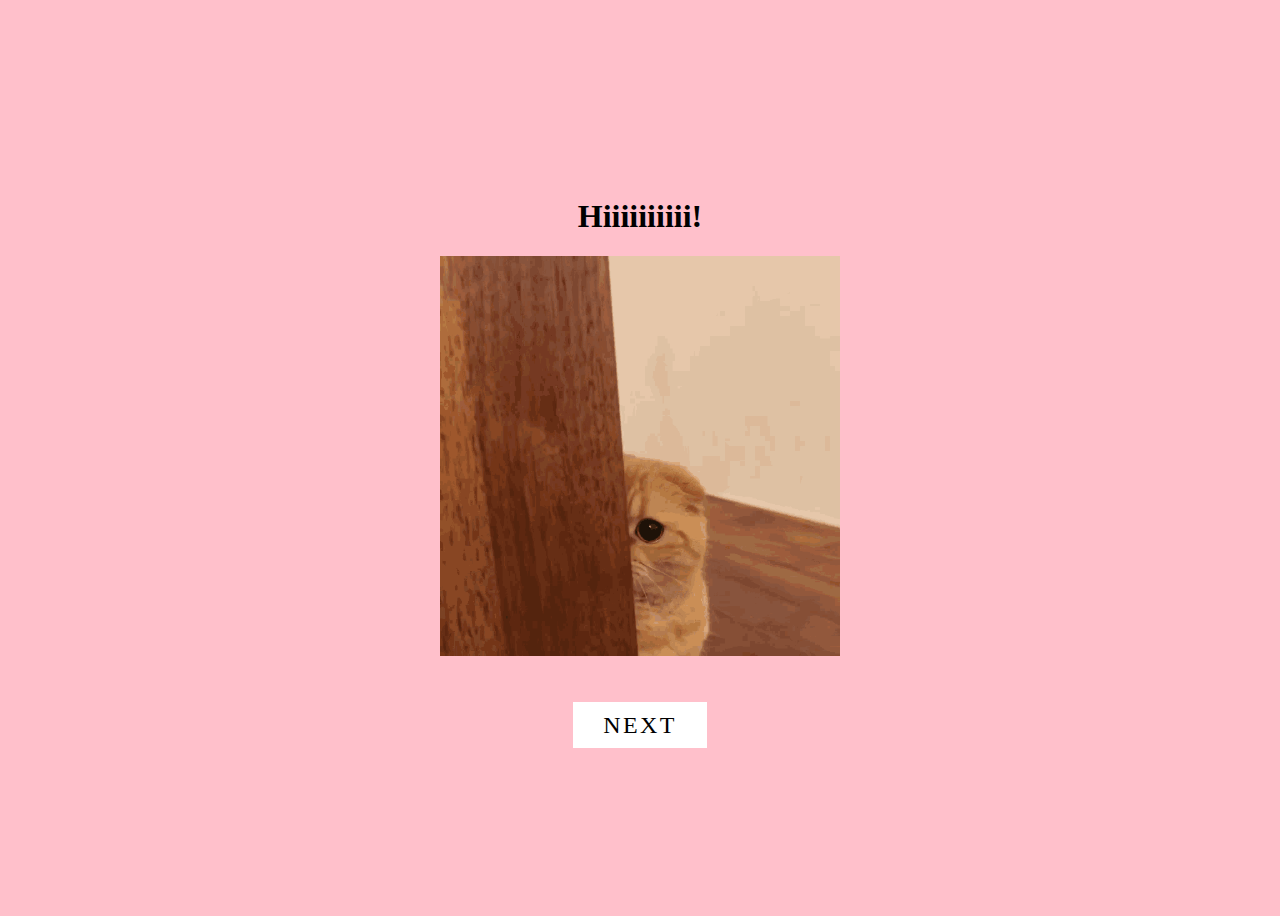
<file: index.html>
<!DOCTYPE html>
<html>
    <head>
        <link href="style.css" rel="stylesheet" type="text/css">
        <title>Hi qt</title>
    </head>
    <body>
        <script src="script.js"></script>
        <div class="body1">
            <center><h1>Hiiiiiiiiii!</h1></center>
            <center>
                <P id="catlurk"><IMG SRC="cat-lurking.gif" ALT="catlurk" WIDTH="400" HEIGHT="400"></P>
            </center>
            <br><br>
            <center><a href="/seniorball2024/page2.html" style="--clr:#ECECEC"><span>Next</span></a></center>
        </div>
    </body>
</html>
</file>
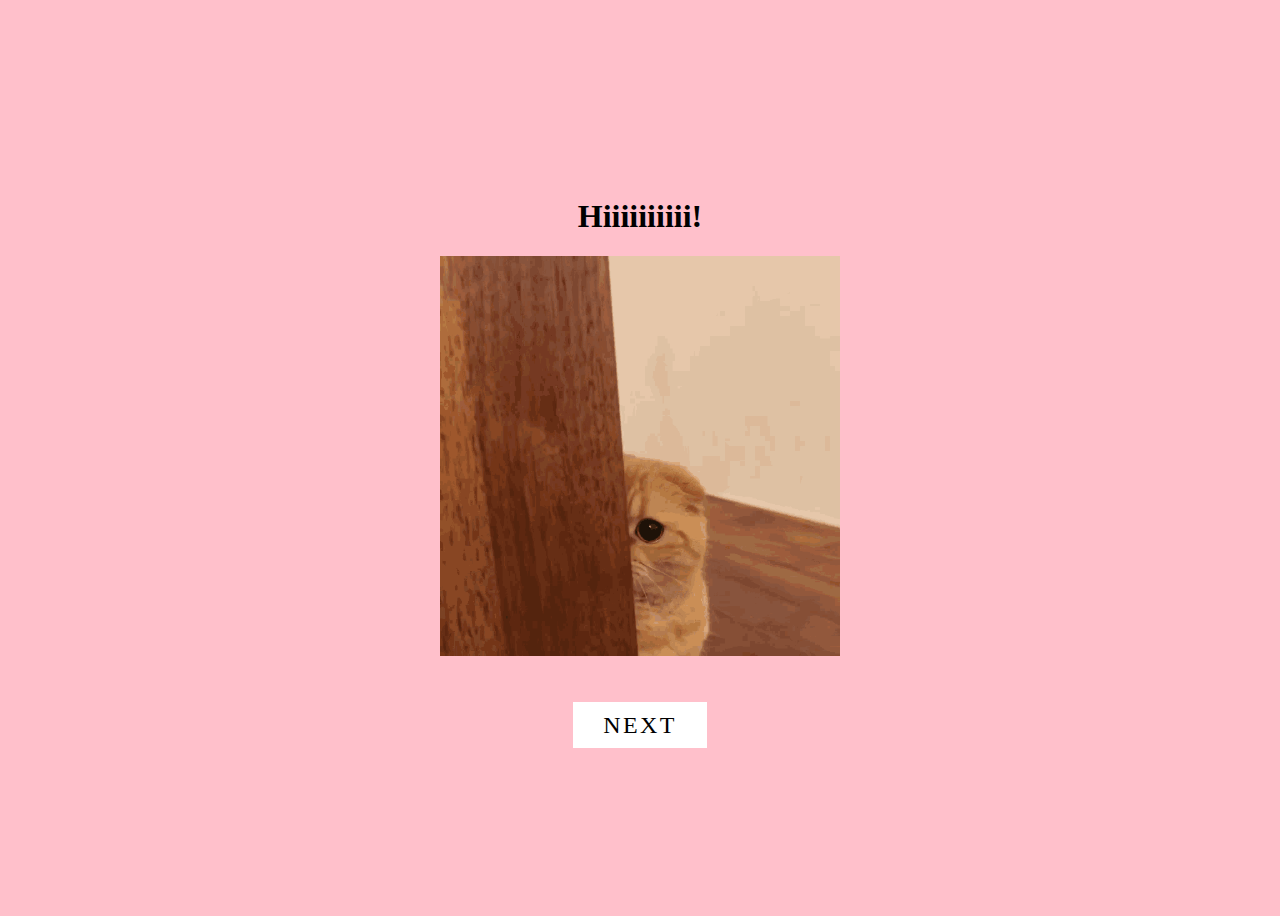
<file: home.html>
<!DOCTYPE html>
<html>
    <head>
        <link href="style.css" rel="stylesheet" type="text/css">
        <title>Hi qt</title>
    </head>
    <body>
        <script src="script.js"></script>
        <div class="body1">
            <center><h1>Hiiiiiiiiii!</h1></center>
            <center>
                <P id="catlurk"><IMG SRC="cat-lurking.gif" ALT="catlurk" WIDTH="400" HEIGHT="400"></P>
            </center>
            <br><br>
            <center><a href="/page2.html" style="--clr:#ECECEC"><span>Next</span></a></center>
        </div>
    </body>
</html>
</file>
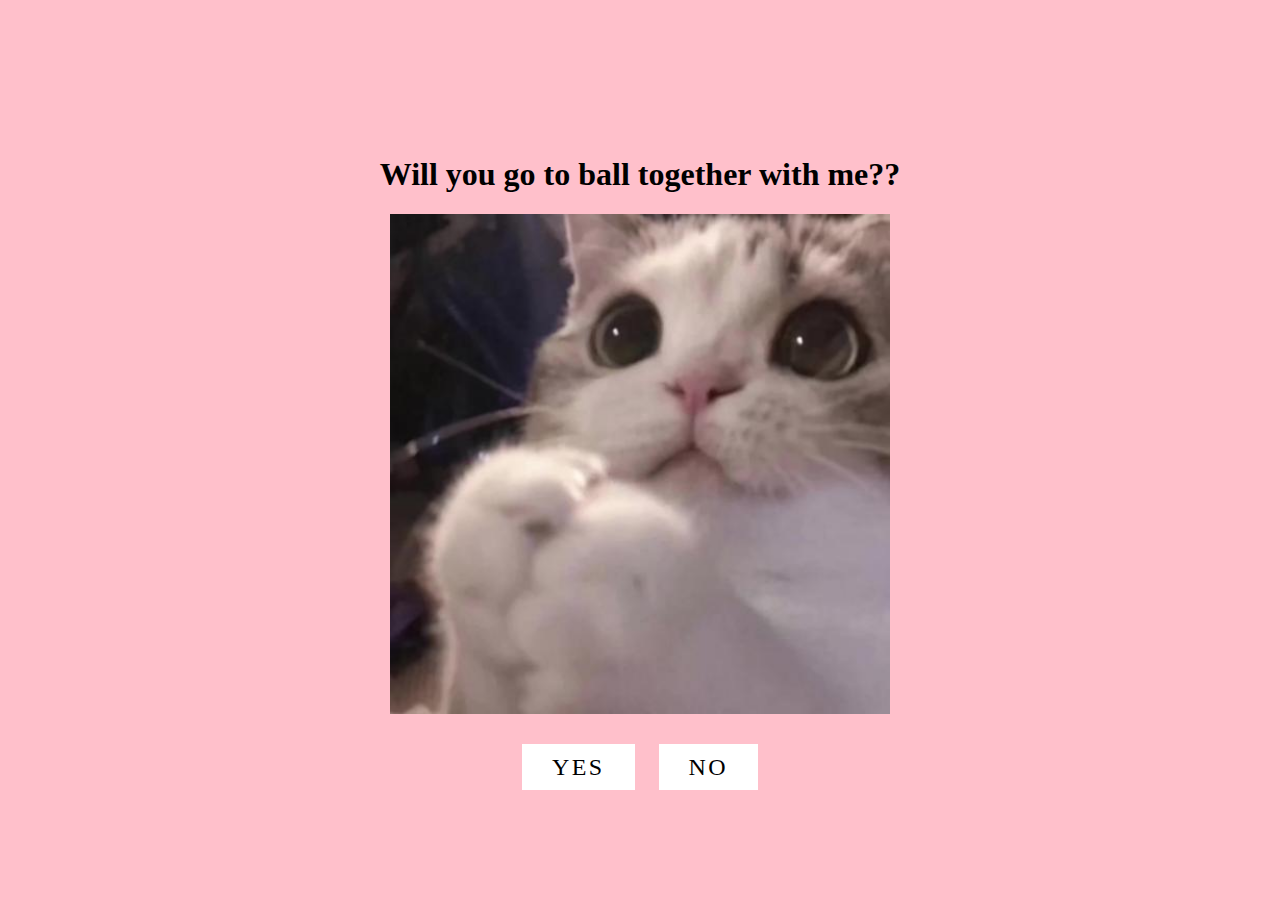
<file: page2.html>
<!DOCTYPE html>
<html>
    <head>
        <link href="style1.css" rel="stylesheet" type="text/css">
        <title>Page 2</title>
    </head>
    <body class="cover">
        <script src="script.js"></script>
        <div class="yesorno";>
            <center><h1>Will you go to ball together with me??</h1></center>
            <center>
                <img id="imagey"><IMG SRC="catpray.jpeg" ALT="yip" WIDTH="500" HEIGHT="500"></img>
            </center>
            <br><br>
            <center>
                <a id="yesbutton" href="/seniorball2024/pageYES.html" style="--clr:#ECECEC"><span>Yes</span></a>
                <b class="filler" href="#"></b>
                <a id="nobutton" href="/seniorball2024/pageNO.html" style="--clr:#ECECEC"><span>No</span></a>
            </center>
        </div>
    </body>
</html>
</file>
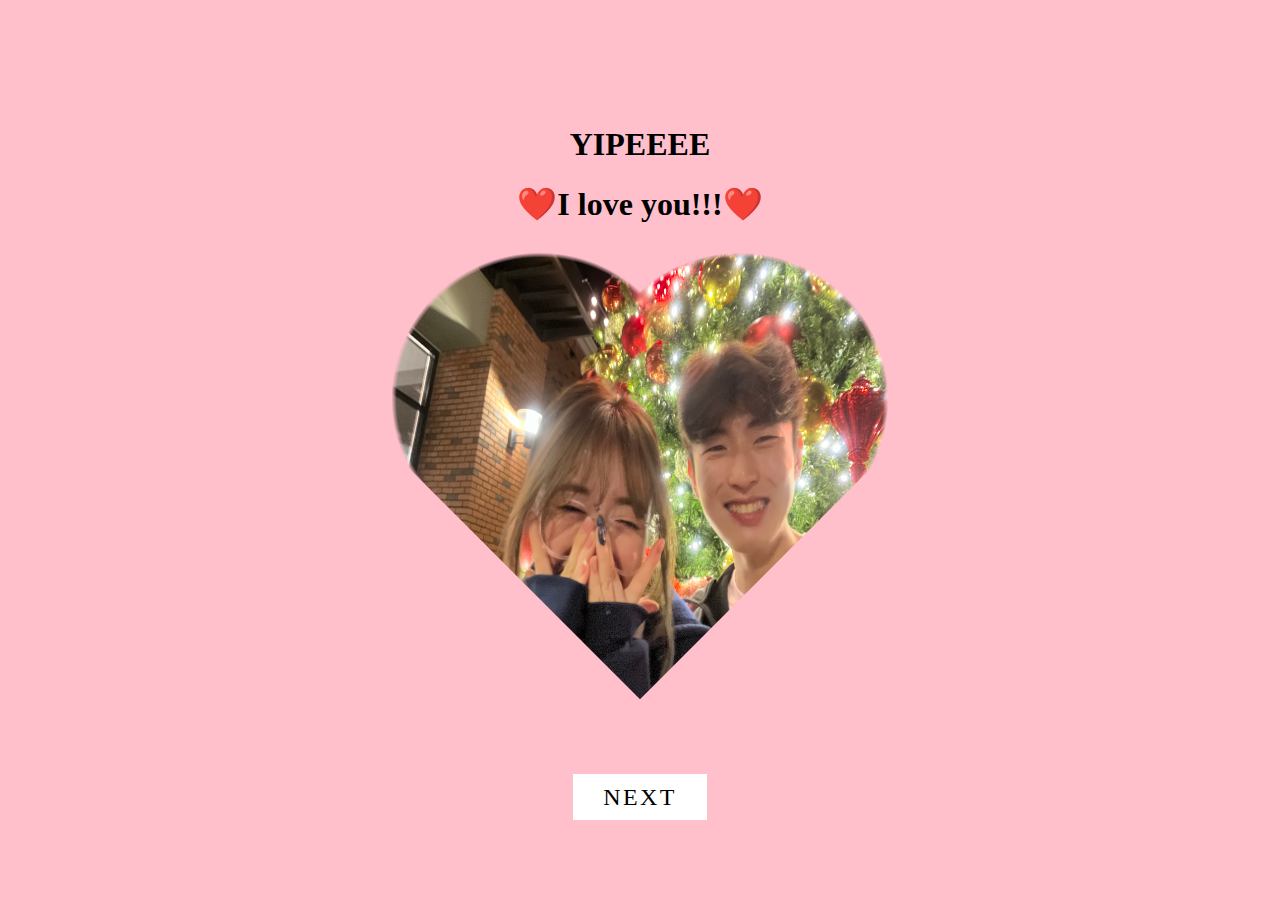
<file: pageYES.html>
<!DOCTYPE html>
<html>
    <head>
        <link href="style.css" rel="stylesheet" type="text/css">
        <title>Page YES</title>
    </head>
    <body>
        <script src="script.js"></script>
        <div class="body3";>
            <center><h1>YIPEEEE</h1></center>
            <center><h1>❤️I love you!!!❤️</h1></center>
            <center>
                <img id="imageyay"><IMG SRC="imageyay.jpg" ALT="yipee" WIDTH="500" HEIGHT="500"></img>
            </center>
            <br><br>
            <center>
                <a href="/seniorball2024/pageFinal.html" style="--clr:#ECECEC"><span>Next</span></a>
            </center>
        </div>
    </body>
</html>
</file>
<file: style.css>
body
{
    display: flex;
    justify-content: center;
    align-items: center;
    min-height: 100vh;
    background: pink;
}
a
{
    position: relative;
    background: white;
    color: black;
    text-decoration: none;
    text-transform: uppercase;
    font-size: 1.5em;
    letter-spacing: 0.1em;
    font-weight: 400;
    padding: 10px 30px;
    transition: 0.25s;
}
a:hover
{
    background: var(--clr);
    letter-spacing: 0.25em;
}
b
{
    background: pink;
    padding: 10px 10px;
}
.body3 img {
    mask:
   radial-gradient(at 70% 31%,#000 29%,#0000 30%),
   radial-gradient(at 30% 31%,#000 29%,#0000 30%),
   linear-gradient(#000 0 0) bottom/100% 50% no-repeat;
  clip-path: polygon(-41% 0,50% 91%, 141% 0);
}
</file>
<file: style1.css>
.cover
{
    display: flex;
    justify-content: center;
    align-items: center;
    min-height: 100vh;
    background: pink;
}

.hover
{
    display: flex;
    justify-content: center;
    align-items: center;
    min-height: 100vh;
    background-image: url("heartbg.jpg");
    background-repeat: no-repeat;
    background-size: 100% 100%;
}

a
{
    position: relative;
    background: white;
    color: black;
    text-decoration: none;
    text-transform: uppercase;
    font-size: 1.5em;
    letter-spacing: 0.1em;
    font-weight: 400;
    padding: 10px 30px;
    transition: 0.25s;
}
a:hover
{
    background: var(--clr);
    letter-spacing: 0.25em;
}
.filler
{
    background: pink;
    padding: 10px 10px;
}
</file>
